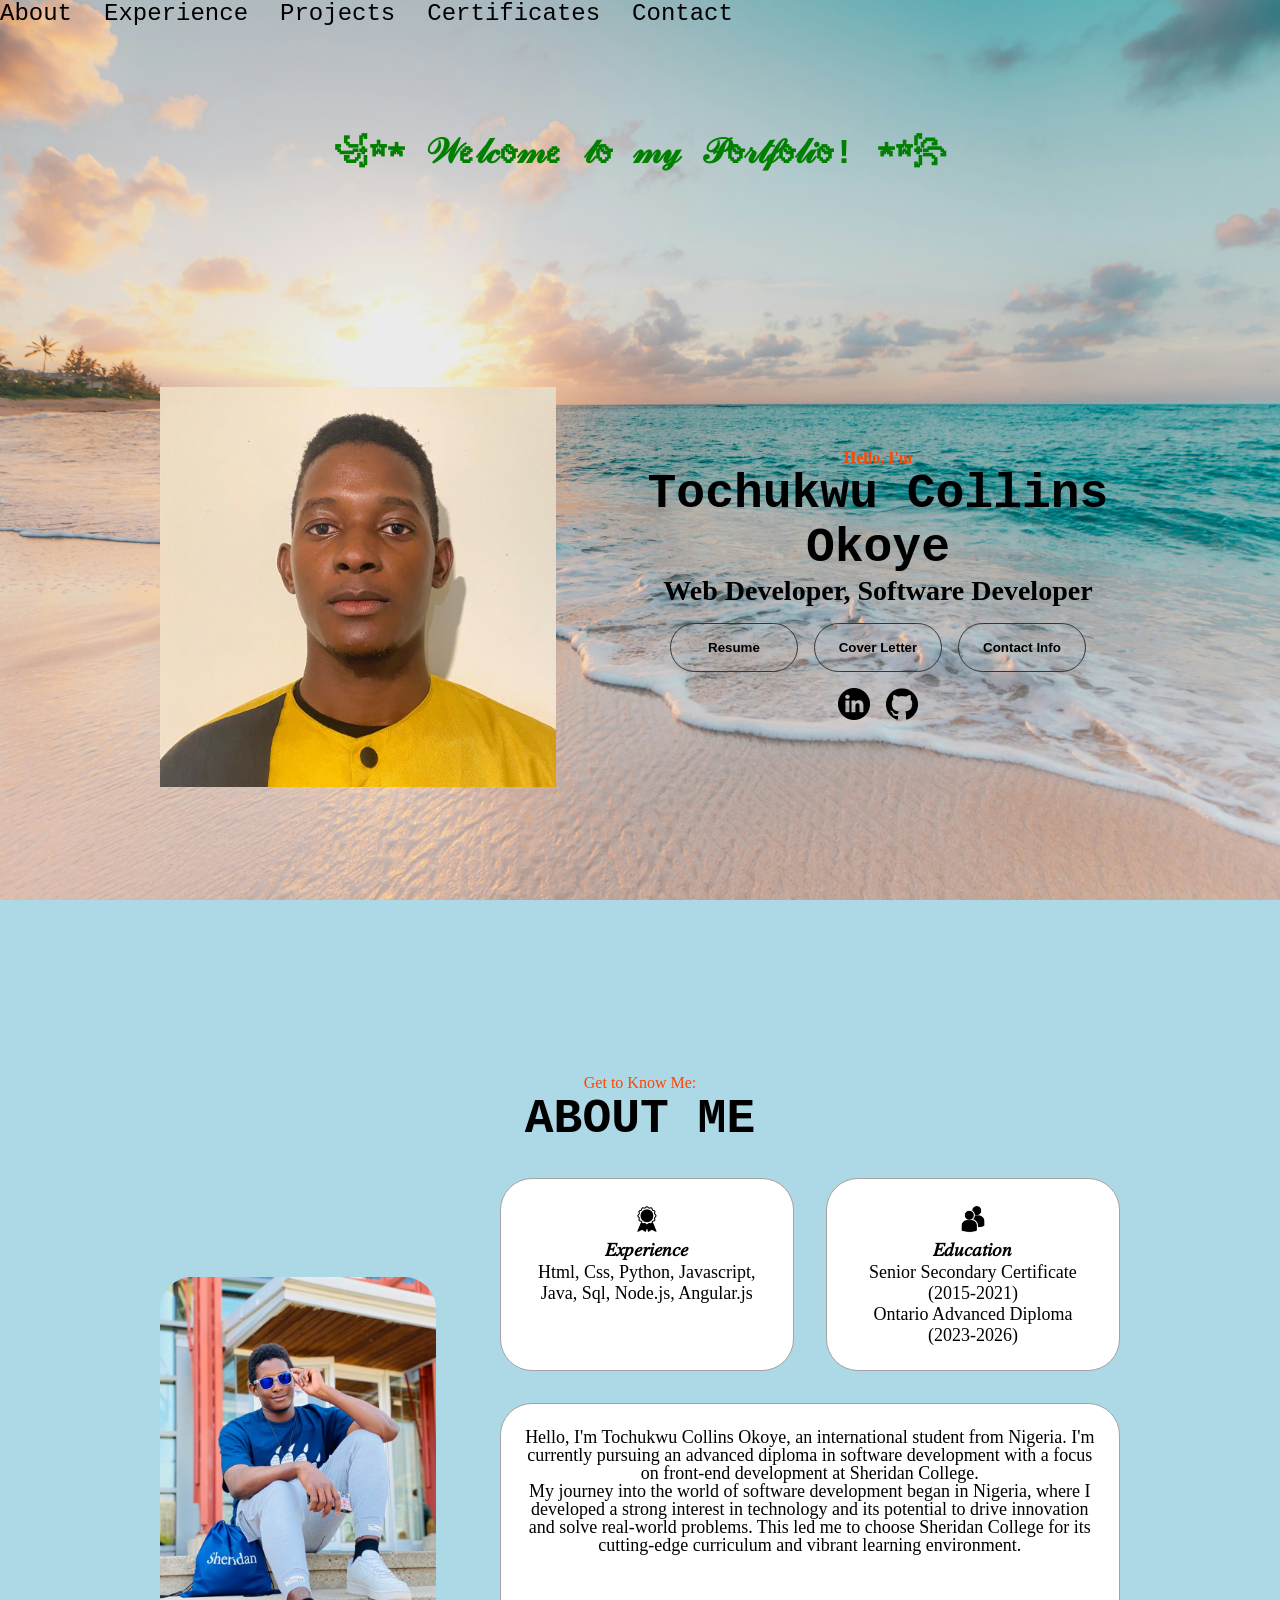
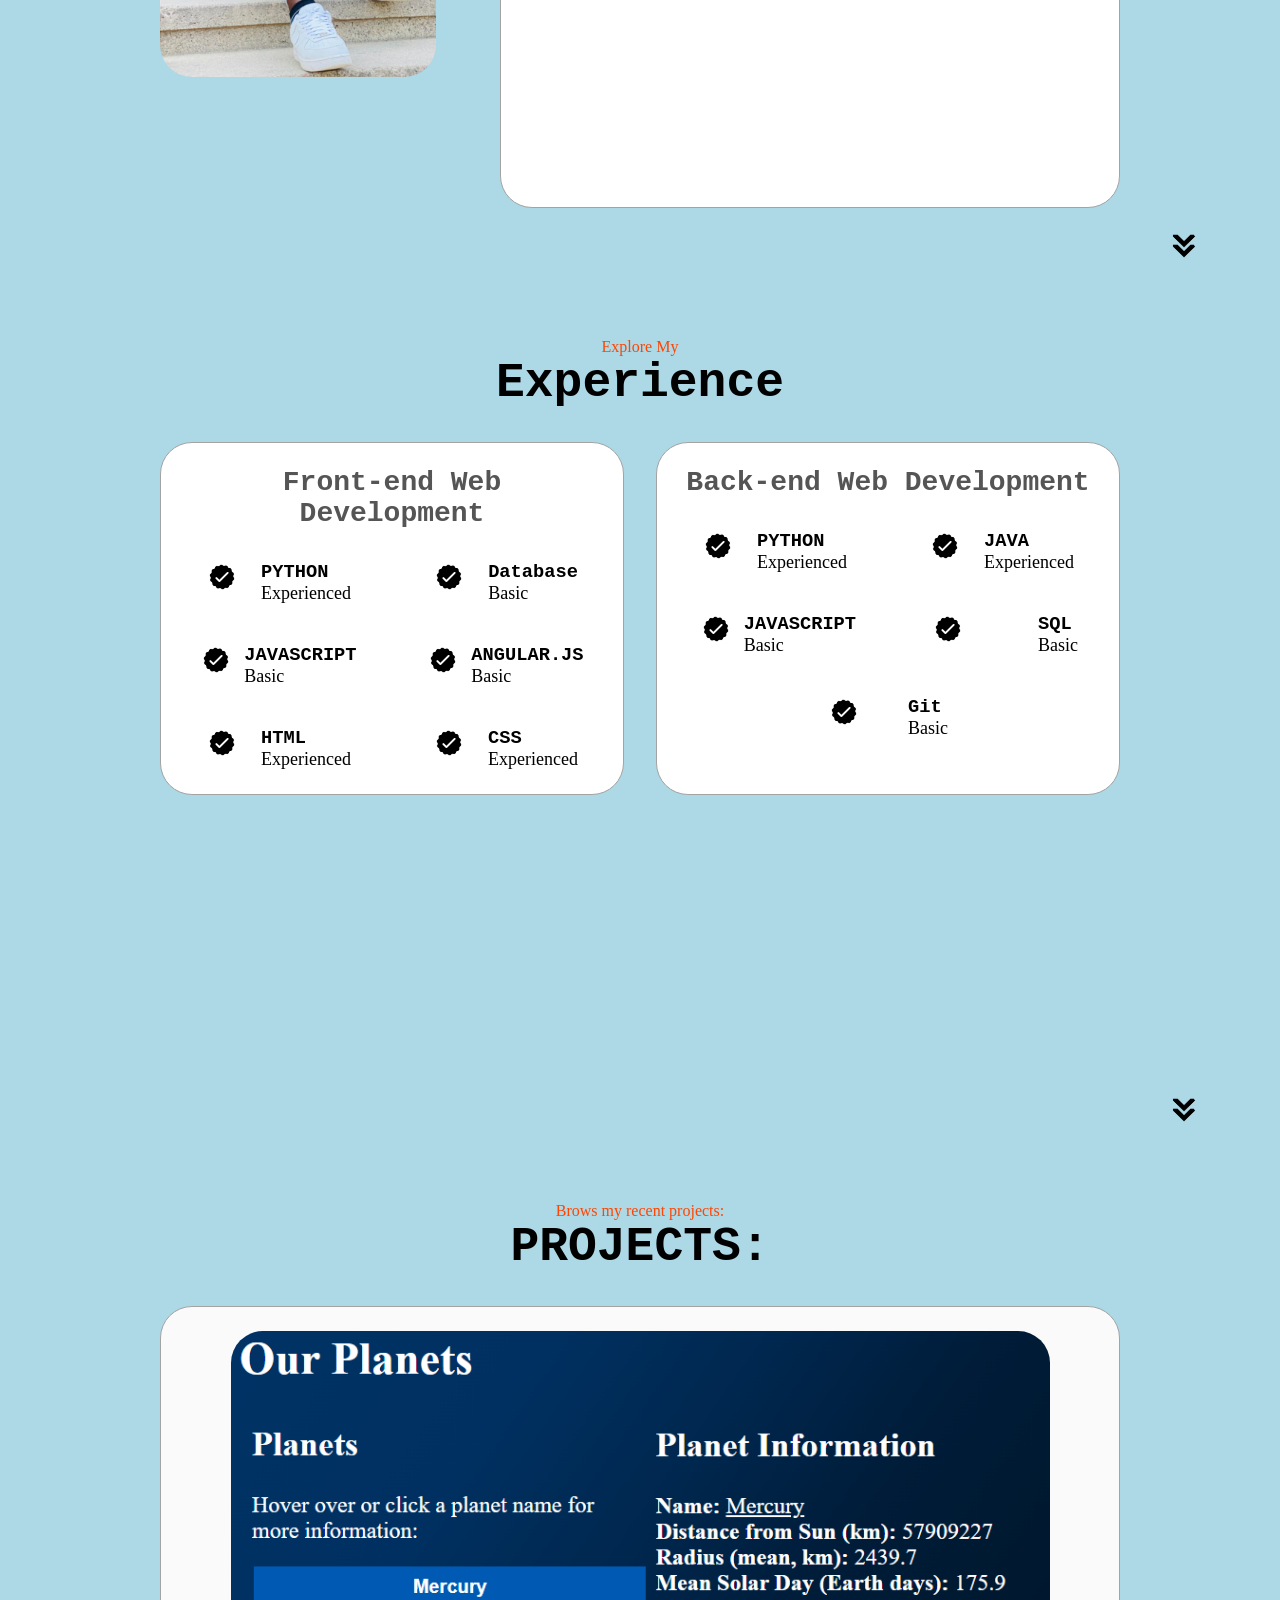
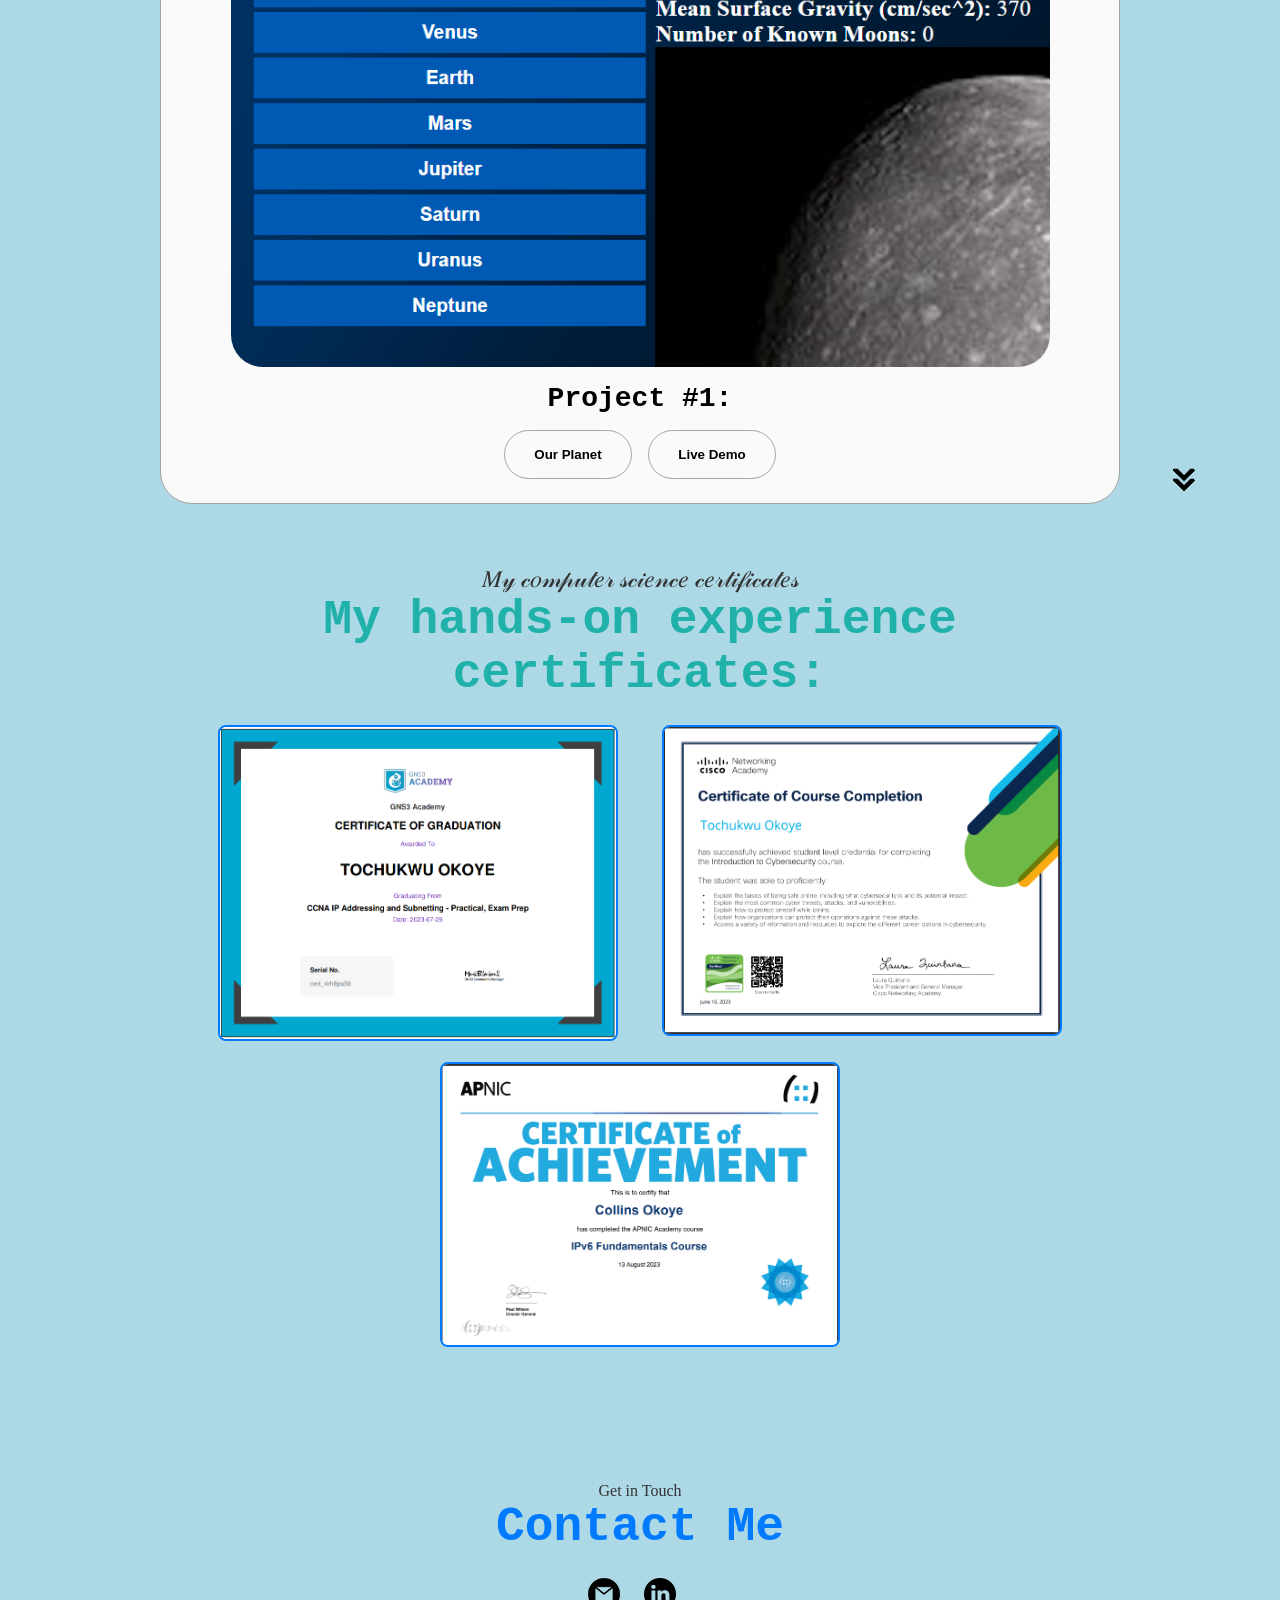
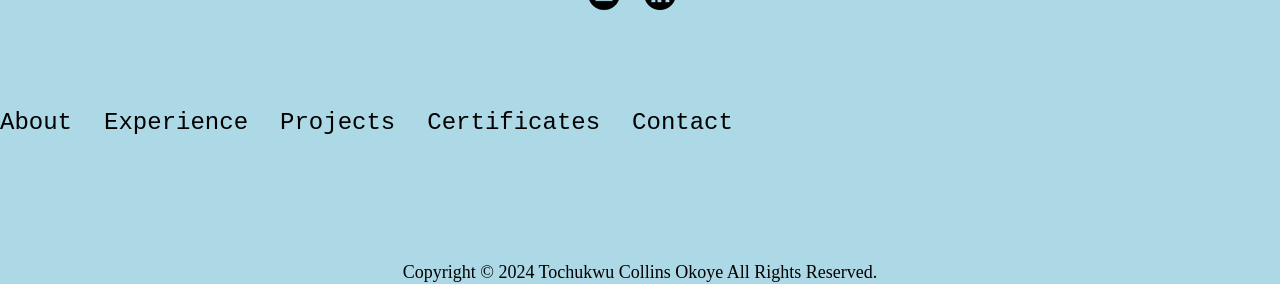
<file: index.html>
<!-- Creation of Portfolio -->
<!-- Tochukwu Collins Okoye -->
<!-- 10/7/2024 -->

<!DOCTYPE html>
<html lang="en">
<!-- Part one = My Profile: -->
<head>
  <meta charset="UTF-8">
  <meta name="viewport" content="width=device-width, initial-scale=1.0">
  <title> Welcome to my Portfolio</title> <!-- Title of the page -->
  <link rel="stylesheet" href="style.css"> <!-- Link your style.css -->
  <link rel="stylesheet" href="mediaqueries.css"> <!-- Link your mediaqueries.css -->
</head>
<body style="background-color: lightblue;"> <!-- Add colour of the background of the page-->
  <header>
    <nav id="desktop-nav">
      <div>
        <ul class="nav-links">
          <li><a href="#about">About</a></li>
          <li><a href="#experience">Experience</a></li>
          <li><a href="#projects">Projects</a></li>
          <li><a href="#certificates">Certificates</a></li>
          <li><a href="#contact">Contact</a></li>
        </ul>
      </div>
    </nav>

    <!-- New Message placed on the top and center of the page: -->
    <h4>꧁☆★ 𝒲ℯ𝓁𝒸ℴ𝓂ℯ 𝓉ℴ 𝓂𝓎 𝒫ℴ𝓇𝓉𝒻ℴ𝓁𝒾ℴ! ★☆꧂</h4>

    <nav id="page-nav">
      <div class="logo"> Tochukwu Collins Okoye </div> 
      <div class="page-menu">
        <div class="page-icon" onclick="toggleMenu()">
        </div>
      </div>
      <div class="page-links">
        <li><a href="#about" onclick="toggleMenu()">About</a></li>
        <li><a href="#experience" onclick="toggleMenu()">Experience</a></li>
        <li><a href="#projects" onclick="toggleMenu()">Projects</a></li>
        <li><a href="#certificates" onclick="toggleMenu()">Certificates</a></li>
        <li><a href="#contact" onclick="toggleMenu()">Contact</a></li>
      </div>
    </nav>
  </header>

  <main>
    <section id="profile">
        <div class="section__pic-container"> 
            <img src="assets/profile-pic.jpg" alt="Collins's profile picture" /> 
          </div>
          <div class="section__text">
            <p class="section__text__p1">Hello, I'm</p>
            <h1 class="title"> Tochukwu Collins Okoye</h1>
            <p class="section__text__p2"> Web Developer, Software Developer </p> 
              <div class="btn-container">
                <button class="btn btn-color-2" onclick="window.open('assets/Resume.pdf')"> Resume </button> 
                <button class="btn btn-color-2" onclick="window.open('assets/Cover Letter.pdf')"> Cover Letter </button> 
                <!--<button class="btn btn-color-2" onclick="window.open('')"> Computer Science </button>--> <!-- Add Course name + course list:-->
                <button class="btn btn-color-2" onclick="location.href='./#contact'"> Contact Info </button> 
              </div>
              <div id="socials-container">
                <a href="https://www.linkedin.com/in/tochukwuokoye/" target="_blank">
                  <img src="assets/linkedin.png" alt="My LinkedIn profile" class="icon"/> 
                </a> <!-- Add image of Linkedin --> <!-- Add link to your Linkedin-->
                
                <a href="https://github.com/okoyet" target="_blank">
                  <img src="assets/github.png" alt="My GitHub profile" class="icon"/> 
                </a> <!-- Add image of GitHub --> <!-- Add link to your Git-hub -->
              </div>
          </div>
    </section>

    <!-- Part 2: More information about me: -->
    <section id="about">
        <p class="section__text__p1"> Get to Know Me:</p>
        <h1 class="title"> ABOUT ME</h1>
        <div class="section-container">
          <div class="section__pic-container">
            <img src="assets/profile-pic2.jpg" alt="Profile picture" class="about-pic"/> <!-- Add profile image #2 -->
          </div>
  
          <div class="about-details-container">
            <div class="about-containers">
              <div class="details-container">
                  <img src="assets/experience.png" alt="Experience icon" class="icon"/> <!-- Add experience image -->
                  <h3> 𝐸𝑥𝑝𝑒𝑟𝑖𝑒𝑛𝑐𝑒 </h3>
                  <p> Html, Css, Python, Javascript, Java, Sql, Node.js, Angular.js </React><br/></p> <!-- Add all your programming languages -->
                  <p>  <br/></p> <!-- Add more programming languages -->
                </div>
  
                <div class="details-container">
                  <img src="assets/education.png" alt="Education icon" class="icon"/> <!-- Add education image -->
                  <h3> 𝐸𝑑𝑢𝑐𝑎𝑡𝑖𝑜𝑛 </h3>
                  <p> Senior Secondary Certificate (2015-2021) <br /></p> <!-- Add High School Diploma -->
                  <p> Ontario Advanced Diploma (2023-2026) <br /></p> <!-- Add College Diploma -->
                </div>
              </div>
              <div class="text-container">
                <p> Hello, I'm Tochukwu Collins Okoye, an international student from Nigeria. 
                  I'm currently pursuing an advanced diploma in software development with a focus on 
                  front-end development at Sheridan College.<br>
                  My journey into the world of software development began in Nigeria, 
                  where I developed a strong interest in technology and its potential to drive innovation and 
                  solve real-world problems. This led me to choose Sheridan College for its 
                  cutting-edge curriculum and vibrant learning environment. <br></p> <!-- Add information about yourself -->
              </div>
            </div>
          </div>
          <img src="assets/arrow.png" alt="Arrow icon" class="icon arrow" onclick="location.href='./#experience'"/>
    </section>

    <!-- Part 3: My Experience -->
    <section id="experience">
        <p class="section__text__p1">Explore My</p>
        <h1 class="title">Experience</h1>
        <div class="experience-details-container">
          <div class="about-containers">
            <div class="details-container">
              <h2 class="experience-sub-title"> Front-end Web Development </h2>  <!-- Add your back-end skills -->
              <div class="article-container">
                <article>
                  <img src="assets/checkmark.png" alt="Experience icon" class="icon"/>
                  <div>
                    <h3>PYTHON</h3> <!-- Add your front-end skills -->
                    <p> Experienced </p> <!-- Add your skill level -->
                  </div>
                </article>
                <article>
                  <img src="assets/checkmark.png" alt="Experience icon" class="icon"/>
                  <div>
                    <h3>Database</h3> <!-- Add your front-end skills -->
                    <p> Basic </p> <!-- Add your skill level -->
                  </div>
                </article>
                <article>
                  <img src="assets/checkmark.png" alt="Experience icon" class="icon"/>
                  <div>
                    <h3>JAVASCRIPT</h3> <!-- Add your front-end skills -->
                    <p> Basic </p> <!-- Add your skill level -->
                  </div>
                </article>
                <article>
                  <img src="assets/checkmark.png" alt="Experience icon" class="icon"/>
                  <div>
                    <h3>ANGULAR.JS</h3> <!-- Add your front-end skills -->
                    <p> Basic </p> <!-- Add your skill level -->
                  </div>
                </article>
                <article>
                  <img src="assets/checkmark.png" alt="Experience icon" class="icon"/>
                  <div>
                    <h3>HTML</h3> <!-- Add your front-end skills -->
                    <p> Experienced </p> <!-- Add your skill level -->
                  </div>
                </article>
                <article>
                  <img src="assets/checkmark.png" alt="Experience icon" class="icon"/>
                  <div>
                    <h3>CSS</h3> <!-- Add your front-end skills -->
                    <p> Experienced </p> <!-- Add your skill level -->
                  </div>
                </article>
              </div>
            </div>
            <div class="details-container">
              <h2 class="experience-sub-title"> Back-end Web Development </h2>
              <div class="article-container">
                <article>
                  <img src="assets/checkmark.png" alt="Experience icon" class="icon"/>
                  <div>
                    <h3>PYTHON</h3> <!-- Add your back-end skills -->
                    <p> Experienced </p> <!-- Add your skill level -->
                  </div>
                </article>
                <article>
                  <img src="assets/checkmark.png" alt="Experience icon" class="icon"/>
                  <div>
                    <h3>JAVA</h3> <!-- Add your back-end skills -->
                    <p> Experienced </p> <!-- Add your skill level -->
                  </div>
                </article>
                <article>
                  <img src="assets/checkmark.png" alt="Experience icon" class="icon"/>
                  <div>
                    <h3>JAVASCRIPT</h3> <!-- Add your back-end skills -->
                    <p> Basic </p> <!-- Add your skill level -->
                  </div>
                </article>
                <img src="assets/checkmark.png" alt="Experience icon" class="icon"/>
                <div>
                  <h3>SQL</h3> <!-- Add your back-end skills -->
                  <p> Basic </p> <!-- Add your skill level -->
                </div>
              </article>
                <article>
                  <img src="assets/checkmark.png" alt="Experience icon" class="icon"/>
                  <div>
                    <h3> Git </h3> <!-- Add your back-end skills -->
                    <p> Basic </p> <!-- Add your skill level -->
                  </div>
                </article>
              </div>
            </div>
          </div>
        </div>
        <img src="assets/arrow.png" alt="Arrow icon" class="icon arrow" onclick="location.href='./#projects'"/>
    </section>

    <!-- Part 4: My Projects -->
    <section id="projects">
        <p class="section__text__p1"> Brows my recent projects: </p>
        <h1 class="title"> PROJECTS:</h1>
        <div class="experience-details-container">
          <div class="about-containers">

            <!-- Project #1: -->
            <div class="details-container color-container">
              <div class="article-container">
                <img src="assets/project-3.png" alt="Project 1" class="project-img"/> <!-- Add image of project -->
              </div>
              <h2 class="experience-sub-title project-title">Project #1:</h2>
              <div class="btn-container">
                <button
                  class="btn btn-color-2 project-btn" onclick="location.href='Project/Our planet project/index.html'"> Our Planet <!-- Add link to project --> <!-- Add name of project-->
                </button>
                <button
                  class="btn btn-color-2 project-btn" onclick="location.href=''"> Live Demo <!-- Add link to github for the project server -->
                </button>
              </div>
            </div>

            <!-- Project #2: -->
            <!--
            <div class="details-container color-container">
              <div class="article-container">
                <img src="" alt="Project 2" class="project-img"/> 
              </div>
              <h2 class="experience-sub-title project-title">Project #2:</h2>
              <div class="btn-container">
                <button
                  class="btn btn-color-2 project-btn" onclick="location.href=''"> Netflix Clone 
                </button>
                <button
                  class="btn btn-color-2 project-btn" onclick="location.href=''"> Live Demo 
                </button>
              </div>
            </div>

            <!-- Project #3: 
            <div class="details-container color-container">
              <div class="article-container">
                <img src="" alt="Project 3" class="project-img"/>
              </div>
              <h2 class="experience-sub-title project-title">Project #3:</h2>
              <div class="btn-container">
                <button
                  class="btn btn-color-2 project-btn" onclick="location.href=''">  ... 
                </button>
                <button
                  class="btn btn-color-2 project-btn" onclick="location.href=''"> Live Demo  
                </button>
              </div>
            </div>

             <!-- Project #4: 
            <div class="details-container color-container">
              <div class="article-container">
                <img src="" alt="Project 4" class="project-img"/> 
              </div>
              <h2 class="experience-sub-title project-title">Project #4:</h2>
              <div class="btn-container">
                <button
                  class="btn btn-color-2 project-btn" onclick="location.href=''"> ... 
                </button>
                <button
                  class="btn btn-color-2 project-btn" onclick="location.href=''"> Live Demo 
                </button>
              </div>
            </div>

             
            <!-- Project #5: 
            <div class="details-container color-container">
              <div class="article-container">
                <img src="" alt="Project 5" class="project-img"/>
              </div>
              <h2 class="experience-sub-title project-title">Project #5:</h2>
              <div class="btn-container">
                <button
                  class="btn btn-color-2 project-btn" onclick="location.href=''"> ... 
                </button>
                <button
                  class="btn btn-color-2 project-btn" onclick="location.href=''"> Live Demo 
                </button>
              </div>
            </div>
            
            <!-- Project #6: -
            <div class="details-container color-container">
              <div class="article-container">
                <img src="" alt="Project 6" class="project-img"/> 
              </div>
              <h2 class="experience-sub-title project-title">Project #6:</h2>
              <div class="btn-container">
                <button
                  class="btn btn-color-2 project-btn" onclick="location.href=''"> ... 
                </button>
                <button
                  class="btn btn-color-2 project-btn" onclick="location.href=''"> Live Demo 
                </button>
                -->
              </div>
             </div>
            </div>
          </div>
        </div>
          <img src="assets/arrow.png" alt="Arrow icon" class="icon arrow" onclick="location.href='./#certificates'"/>
    </section>

    <!-- Part 5: My Certificates -->
    <section id="certificates" style="margin-bottom: 60px;">
       <p class="section__text__p1"> 𝑀𝓎 𝒸𝑜𝓂𝓅𝓊𝓉𝑒𝓇 𝓈𝒸𝒾𝑒𝓃𝒸𝑒 𝒸𝑒𝓇𝓉𝒾𝒻𝒾𝒸𝒶𝓉𝑒𝓈 </p>
       <h1 class="title"> My hands-on experience certificates: </h1>
        <div class="certificate-container">
          <a href="assets/certificate-of-completion-for-ccna-ip-addressing-and-subnetting-practical-exam-prep.pdf" target="_blank"> <!-- Add link to certificate -->
          <img src="assets/Screenshot 2024-10-07 200141.png" alt="Certificate 1" class="certificate-img"/> <!-- Add image of certificate -->
          </a>

          <a href="assets/Introduction_to_Cybersecurity_Badge20230610-28-40cgf.pdf" target="_blank"> <!-- Add link to certificate -->
            <img src="assets/Screenshot 2024-10-07 201058.png" alt="Certificate 1" class="certificate-img"/> <!-- Add image of certificate -->
          </a>

          <a href="assets/collinsokoye0096@gmail.com - IPv6 Fundamentals Course - IPv6 Fundamentals - APNIC Academy.pdf" target="_blank"> <!-- Add link to certificate -->
            <img src="assets/Screenshot 2024-10-07 200338.png" alt="Certificate 1" class="certificate-img"/> <!-- Add image of certificate -->
          </a>

       </div>
    </section>
  </main>

   <!-- Part 6: My Contacts -->
   <section id="contact">
    <p class="section__text__p1">Get in Touch</p>
    <h1 class="title">Contact Me</h1>
    <div class="contact-info-upper-container">
      <div>
        <a href="mailto:okoyet@sheridancollege.ca">
          <img src="assets/email.png" alt="Email icon" class="icon contact-icon email-icon"/> 
        </a> <!-- Add your email -->
      </div>
      
      <div class="contact-info-container">
        <a href="https://www.linkedin.com/in/tochukwuokoye/" target="_blank">
          <img src="assets/linkedin.png" alt="My LinkedIn profile" class="icon"/> 
        </a> <!-- Add image of Linkedin --> <!-- Add link to your Linkedin-->
      </div>
    </div>
   </section>

  <footer>
    <nav>
      <div class="nav-links-container">
        <ul class="nav-links">
          <li><a href="#about">About</a></li>
          <li><a href="#experience">Experience</a></li>
          <li><a href="#projects">Projects</a></li>
          <li><a href="#certificates">Certificates</a></li>
          <li><a href="#contact" onclick="toggleMenu()">Contact</a></li>
        </ul>
      </div>
    </nav>
    <p>Copyright &#169; 2024 Tochukwu Collins Okoye All Rights Reserved.</p> <!-- Add your name here -->
  </footer>
  <script src="script.js"></script>
</body>
</html>
</file>
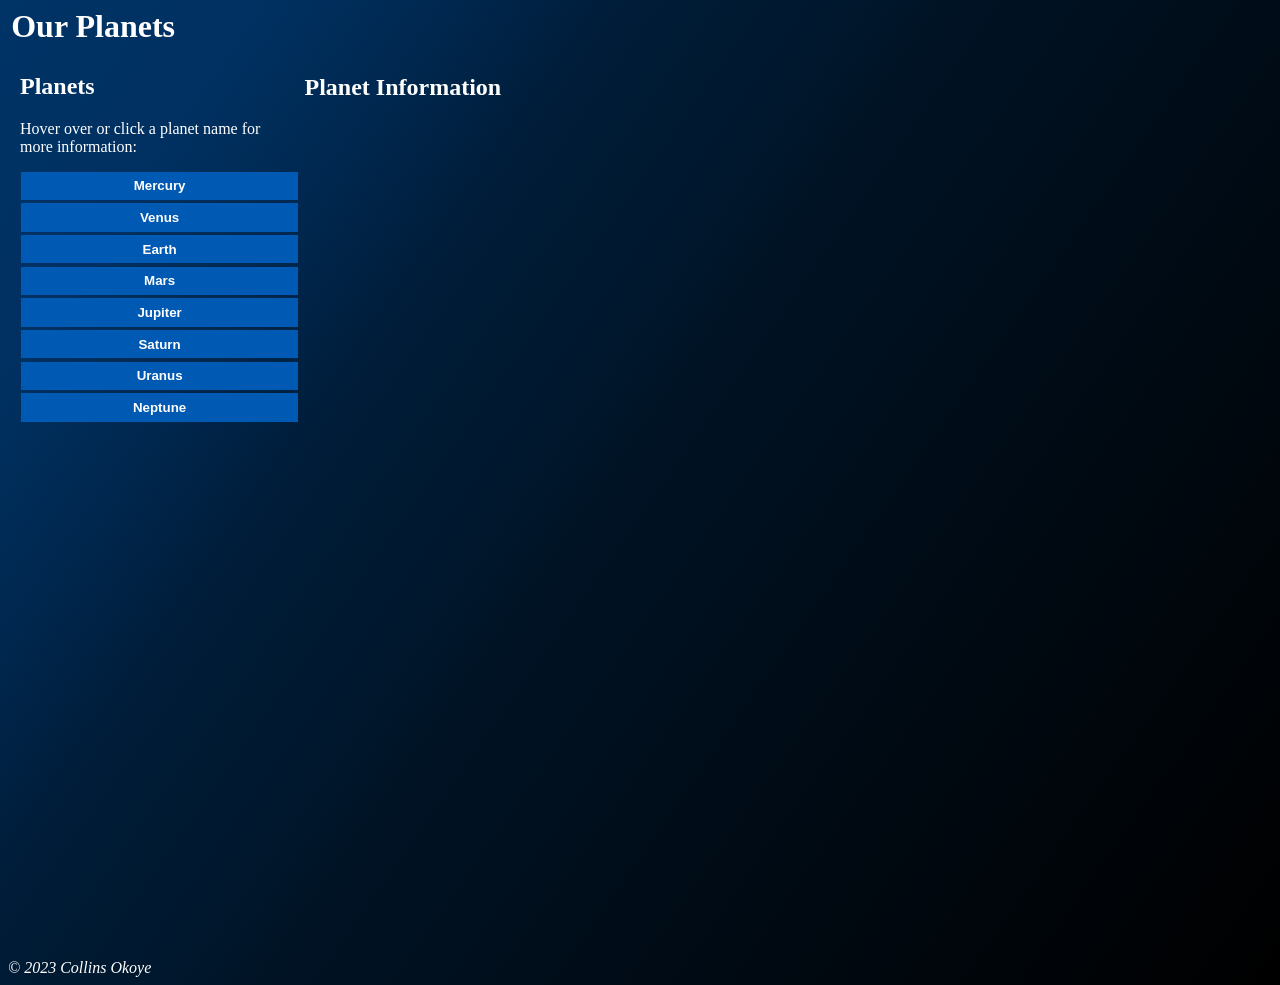
<file: Project/Our planet project/index.html>
<!--
Name:  Tochukwu Collins Okoye
Assignment:  Assignment 5
Date:  11/16/2023

App Description: The app allows us to write, run and design codes
Page Description: the page displays the image and information about the planet when the mouse hovers or click on the name
Files: main.css, main.js, labels.json, planets.json
-->

<!doctype html>
<html lang="en">

  <head>
    <meta charset="utf-8">
    <title>Our Planets</title>
    <meta name="viewport" content="width=device-width,initial-scale=1.0">
    <meta name="author" content="Collins Okoye">
    <link rel="stylesheet" href="css/main.css">
    <script src="scripts/main.js"></script>
  </head>

  <body>

    <header>
      <h1>Our Planets</h1>
    </header>

    <main>
      
      <section>
        <h2>Planets</h2>
        <p>Hover over or click a planet name for more information:</p>
        <nav></nav>
      </section>

      <section>
        <h2>Planet Information</h2>
        <div>
        </div>
      </section>

    </main>

    <footer>
      <address>&copy; 2023 Collins Okoye</address>
    </footer>  
  </body>

</html>
</file>
<file: style.css>
/* style.css */

@import url("https://fonts.googleapis.com/css2?family=Poppins:wghtt@300;400;500;600&display=swap");

body {
  background-color: #f0f0f0; 
  background-image: url('./assets/Wallpaper.jpg');
  background-size: cover;
  background-position: center; 
  background-repeat: no-repeat;
  background-attachment: fixed; 
}

 * {
    margin: 0;
    padding: 0;
    box-sizing: border-box;
}

body {
    font-family: 'Courier New', Courier, monospace;
    font-weight: 400;
}

.marquee {
  position: fixed;
  top: 0;
  left: 50%;
  transform: translateX(-50%);
  background-color: lightblue;
  width: 100%;
  z-index: 1000;
  text-align: center;
}

html {
    scroll-behavior: smooth;
}

h4 {
  color: green;
  position:relative;
  top: 50%;
  left: 50%;
  transform: translate(-50%, -50%);
  text-align: center;
  margin: 0;
  font-size: 35px;
}

p {
    color: rgb(red, green, blue);
    font-family: 'Times New Roman', Times, serif;
    font-size: large;
}

a, .btn {
    transition: all 300ms ease;
}


/* Set up a container for the whole page */
.container {
    width: 80%;
    margin: 0 auto;
}

.text-container p {
  font-size: 18px;
  line-height: 1; 
}

.text-container{
  padding: 1.5rem;
    flex: 1;
    background: white;
    border-radius: 2rem;
    border: rgb(53, 53, 53) 0.1rem solid;
    border-color: rgb(163, 163, 163);
    text-align: center;
}

/* Style the header */
.header {
    text-align: center;
    padding: 20px 0;
}

/* Style the navigation menu */
.nav, .nav-links {
    display: flex;
}

nav {
    justify-content: space-around;
    align-items: center;
    height: 17vh;
}

.nav-links {
    gap: 2rem;
    list-style: none;
    font-size: 1.5rem;
}

a {
    color: black;
    text-decoration: none;
    text-decoration-color: white;
}

a:hover {
    color: grey;
    text-decoration: underline;
    text-underline-offset: 1rem;
    text-decoration-color: rgb(181,181,181);
    
}

.logo {
    font-size: 2rem;
}

.logo:hover {
    cursor: default;
}

#page-nav {
    display: none;
}

.page-menu {
    position: relative;
    display: inline-block;
}

.page-icon{
    display: flex;
    flex-direction: column;
    justify-content: space-between;
    height: 24pc;
    width: 30px;
    cursor: pointer;
}

.page-icon span {
    width: 100%;
    height: 2px;
    background-color: black;
    transition: all 0.3 ease-in-out;
}
  
.page-links {
  position: absolute;
  top: 100%;
  right: 0;
  background-color: white;
  width: fit-content;
  max-height: 0;
  overflow: hidden;
  transition: all 0.3 ease-in-out;
}
  
.menu-links a {
  display: block;
  padding: 10px;
  text-align: center;
  font-size: 1.5rem;
  color: black;
  text-decoration: none;
  transition: all 0.3 ease-in-out;
}
  
.menu-links li {
  list-style: none;
}
  
.menu-links.open {
  max-height: 300px;
}
  
.page-icon.open span:first-child {
  transform: rotate(45deg) translate(10px, 5px);
}
  
.page-icon.open span:nth-child(2) {
  opacity: 0;
}
  
.page-icon.open span:last-child {
  transform: rotate(-45deg) translate(10px, -5px);
}
  
.page-icon span:first-child {
  transform: none;
}
  
.page-icon span:first-child {
  opacity: 1;
}
  
.page-icon span:first-child {
  transform: none;
}
  
/* SECTIONS */
  
section {
  padding-top: 4vh;
  height: 96vh;
  margin: 0 10rem;
  box-sizing: border-box;
  /* min-height: fit-content; */
}
  
  .section-container {
    display: flex;
  }
  
  /* PROFILE SECTION */
  
  #profile {
    display: flex;
    justify-content: center;
    gap: 5rem;
    height: 80vh;
  }
  
  .section__pic-container {
    display: flex;
    height: 400px;
    width: 400px;
    margin: auto 0;
  }
  
  .section__text {
    align-self: center;
    text-align: center;
  }
  
  .section__text p {
    font-weight: 600;
    
  }
  
  .section__text__p1 {
    text-align: center;
    font-size: medium;
    font-family: 'Times New Roman', Times, serif;
    color: orangered;
  }
  
  .section__text__p2 {
    font-size: 1.75rem;
    margin-bottom: 1rem;
  }
  
  .title {
    font-size: 3rem;
    text-align: center;
  }
  
  #socials-container {
    display: flex;
    justify-content: center;
    margin-top: 1rem;
    gap: 1rem;
  }
  
  /* ICONS */
  
  .icon {
    cursor: pointer;
    height: 2rem;
  }
  
  /* BUTTONS */
  
  .btn-container {
    display: flex;
    justify-content: center;
    gap: 1rem;
  }
  
  .btn {
    font-weight: 600;
    transition: all 300ms ease;
    padding: 1rem;
    width: 8rem;
    border-radius: 2rem;
  }
  
  .btn-color-1,
  .btn-color-2 {
    border: rgb(53, 53, 53) 0.1rem solid;
  }
  
  .btn-color-1:hover,
  .btn-color-2:hover {
    cursor: pointer;
  }
  
  .btn-color-1,
  .btn-color-2:hover {
    background: rgb(53, 53, 53);
    color: white;
  }
  
  .btn-color-1:hover {
    background: rgb(0, 0, 0);
  }
  
  .btn-color-2 {
    background: none;
  }
  
  .btn-color-2:hover {
    border: rgb(255, 255, 255) 0.1rem solid;
  }
  
  .btn-container {
    gap: 1rem;
  }
  
  /* ABOUT SECTION */
  
  #about {
    position: relative;
  }
  
  .about-containers {
    gap: 2rem;
    margin-bottom: 2rem;
    margin-top: 2rem;
  }
  
  .about-details-container {
    justify-content: center;
    flex-direction: column;
  }
  
  .about-containers,
  .about-details-container {
    display: flex;
  }
  
  .about-pic {
    border-radius: 2rem;
  }
  
  .arrow {
    position: absolute;
    right: -5rem;
    bottom: 2.5rem;
  }
  
  .details-container {
    padding: 1.5rem;
    flex: 1;
    background: white;
    border-radius: 2rem;
    border: rgb(53, 53, 53) 0.1rem solid;
    border-color: rgb(163, 163, 163);
    text-align: center;
  }
  
  .section-container {
    gap: 4rem;
    height: 80%;
  }
  
  .section__pic-container {
    height: 400px;
    width: 400px;
    margin: auto 0;
  }
 
  /* EXPERIENCE SECTION */
  
  #experience {
    position: relative;
  }
  
  .experience-sub-title {
    color: rgb(85, 85, 85);
    font-weight: 600;
    font-size: 1.75rem;
    margin-bottom: 2rem;
  }
  
  .experience-details-container {
    display: flex;
    justify-content: center;
    flex-direction: column;
  }
  
  .article-container {
    display: flex;
    text-align: initial;
    flex-wrap: wrap;
    flex-direction: row;
    gap: 2.5rem;
    justify-content: space-around;
  }
  
  article {
    display: flex;
    width: 10rem;
    justify-content: space-around;
    gap: 0.5rem;
  }
  
  article .icon {
    cursor: default;
  }

  /* PROJECTS SECTION */
  
  #projects {
    position: relative;
  }
  
  .color-container {
    border-color: rgb(163, 163, 163);
    background: rgb(250, 250, 250);
  }
  
  .project-img {
    border-radius: 2rem;
    width: 90%;
    height: 90%;
  }
  
  .project-title {
    margin: 1rem;
    color: black;
  }
  
  .project-btn {
    color: black;
    border-color: rgb(163, 163, 163);
  }

  /* CERTIFICATES SECTION */
  #certificates {
    text-align: center; 
    margin-bottom: 30px;
    padding: 30px; 
    height: fit-content; 
  }
  
  #certificates .section__text__p1 {
    color: #333; 
    font-size: 1.5rem; 
  }

  #certificates .title {
    color: lightseagreen; 
    margin-bottom: 1.5rem; 
  }

  .certificate-container {
    display: flex;
    flex-wrap: wrap;
    justify-content: space-evenly; 
    gap: 1rem;
  }
  
  .certificate-img {
    width: 100%; 
    max-width: 400px; 
    border: 2px solid #007bff; 
    border-radius: 8px; 
    transition: transform 0.3s ease-in-out; 
  }
  
  
  .certificate-img:hover {
    transform: scale(1.1); 
  }

  /* CONTACT SECTION */
  #contact {
    padding: 40px;
    text-align: center; 
    margin-top: 30px; /*Added*/
  }

  #contact .section__text__p1 {
    color: #333; 
  }

  #contact .title {
    color: #007BFF; 
  }

  .contact-info-upper-container {
    display: flex;
    justify-content: center;
    align-items: center;
    margin-top: 20px; 
  }

  .contact-info-container {
    margin: 0 20px;
  }

  .contact-icon {
    width: 40px; 
    height: 40px;
  }

  .contact-info-container p {
    margin-top: 10px; 
    color: #555;
  }

  .contact-info-container a {
    color: #007BFF; 
    text-decoration: none; 
  }

  .contact-info-container a:hover {
    text-decoration: underline;
  }

  footer {
    margin-top: 50px;
    color:rgb(0, 0, 0);
    text-align: center;
  }
</file>
<file: mediaqueries.css>
@media screen and (max-width: 1400px) {
    #profile {
      height: 83vh;
      margin-bottom: 6rem;
    }
    .about-containers {
      flex-wrap: wrap;
    }
    #contact,
    #projects {
      height: fit-content;
    }
  }
  
  @media screen and (max-width: 1200px) {
    #desktop-nav {
      display: none;
    }
    #page-nav {
      display: flex;
    }
    #experience,
    .experience-details-container {
      margin-top: 2rem;
    }
    #profile,
    .section-container {
      display: block;
    }
    .arrow {
      display: none;
    }
    section,
    .section-container {
      height: fit-content;
    }
    section {
      margin: 0 5%;
    }
    .section__pic-container {
      width: 275px;
      height: 275px;
      margin: 0 auto 2rem;
    }
    .about-containers {
      margin-top: 0;
    }
  }
  
  @media screen and (max-width: 600px) {
    #contact,
    footer {
      height: 40vh;
    }
    #profile {
      height: 83vh;
      margin-bottom: 0;
    }
    article {
      font-size: 1rem;
    }
    footer nav {
      height: fit-content;
      margin-bottom: 2rem;
    }
    .about-containers,
    .contact-info-upper-container,
    .btn-container {
      flex-wrap: wrap;
    }
    .contact-info-container {
      margin: 0;
    }
    .contact-info-container p,
    .nav-links li a {
      font-size: 1rem;
    }
    .experience-sub-title {
      font-size: 1.25rem;
    }
    .logo {
      font-size: 1.5rem;
    }
    .nav-links {
      flex-direction: column;
      gap: 0.5rem;
      text-align: center;
    }
    .section__pic-container {
      width: auto;
      height: 46vw;
      justify-content: center;
    }
    .section__text__p2 {
      font-size: 1.25rem;
    }
    .title {
      font-size: 2rem;
    }
    .text-container {
      text-align: justify;
    }
  }
</file>
<file: Project/Our planet project/css/main.css>
/*
Name:  Tochukwu Collins Okoye
Assignment:  Assignment 5
Date:  11/16/2023

Page Description: This is the main CSS file for this application and defines
all of the styles required for all pages in the app.
Files: index.html, main.js, labels.json, planets.json
*/

:root {
    --main: #003366;
    --light: #e6f2ff;
    --accent: #0059b3;
}

html {
    background-image: linear-gradient(125deg,
            hsl(210deg 100% 20%) 0%,
            hsl(210deg 100% 19%) 14%,
            hsl(210deg 100% 17%) 19%,
            hsl(210deg 100% 15%) 24%,
            hsl(210deg 100% 13%) 28%,
            hsl(210deg 100% 11%) 32%,
            hsl(209deg 100% 10%) 37%,
            hsl(209deg 100% 9%) 43%,
            hsl(209deg 100% 7%) 49%,
            hsl(209deg 100% 6%) 57%,
            hsl(209deg 100% 4%) 69%,
            hsl(0deg 0% 0%) 100%);
    color: white;
}

a:link,
a:hover {
    color: white;
}

a:visited,
a:active {
    color: var(--light);
}

body {
    display: grid;
    grid-template-areas: "head foot"
        "main main"
        "main main";
}
header {
    grid-area: head;
}
footer {
    grid-area: foot;
}
main {
    display: flex;
    flex-direction: column;
    grid-area: main;
    padding: .1em .5em;
}

h1 {
    margin: .1em;
}

section {
    padding: .2em .25em;
}

nav>button {
    background: var(--accent);
    border: none;
    color: white;
    display: inline-block;
    font-weight: bold;
    margin: .25em .1em;
    padding: .5em;    
}

nav>button:hover {
    background-color: var(--main);
}

section:last-child {
    height: 100vh;
    padding: .25em;
    width: 100%;
}

div>span:first-child {
    font-weight: bold;
}

@media screen and (min-width: 768px) {

    body {
        display: block;
    }
    main {
        flex-direction: row;
    }

    nav>button {
        display:block;
        width: 100%;
    }
}
</file>
